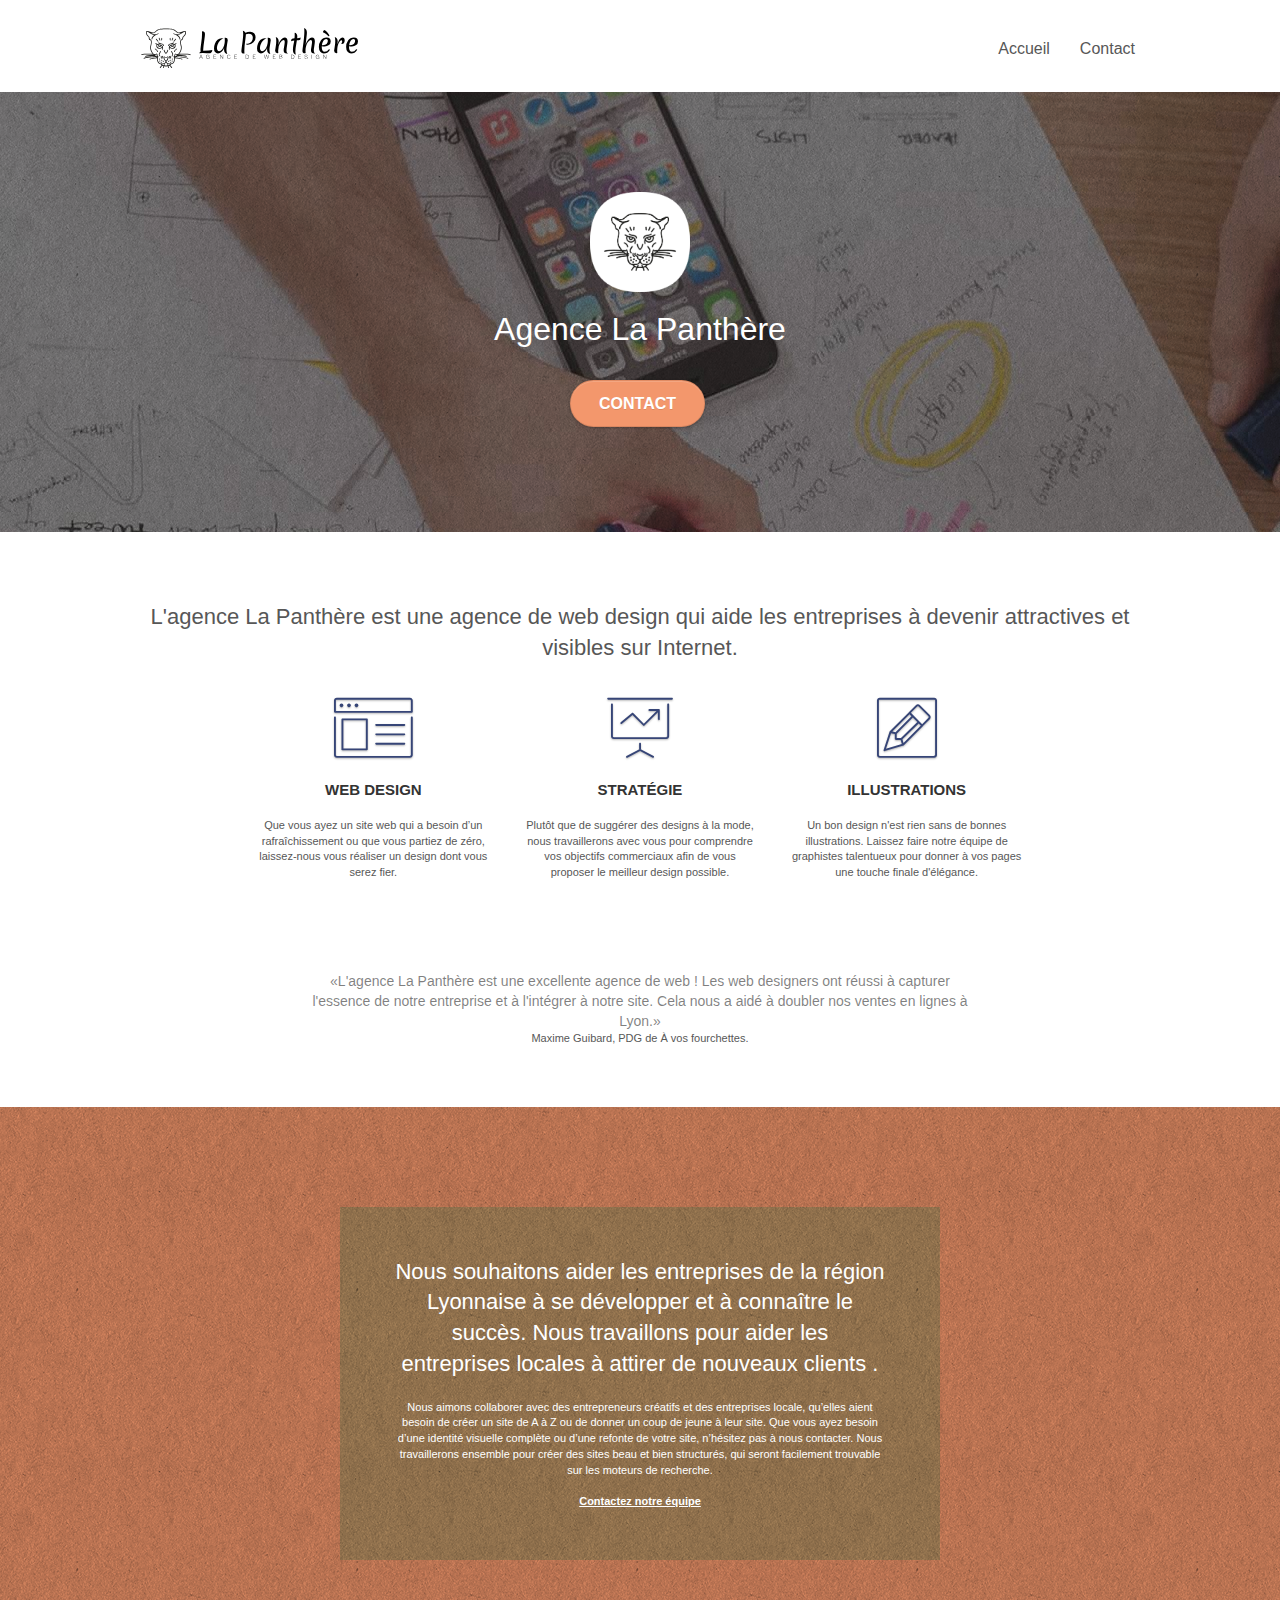
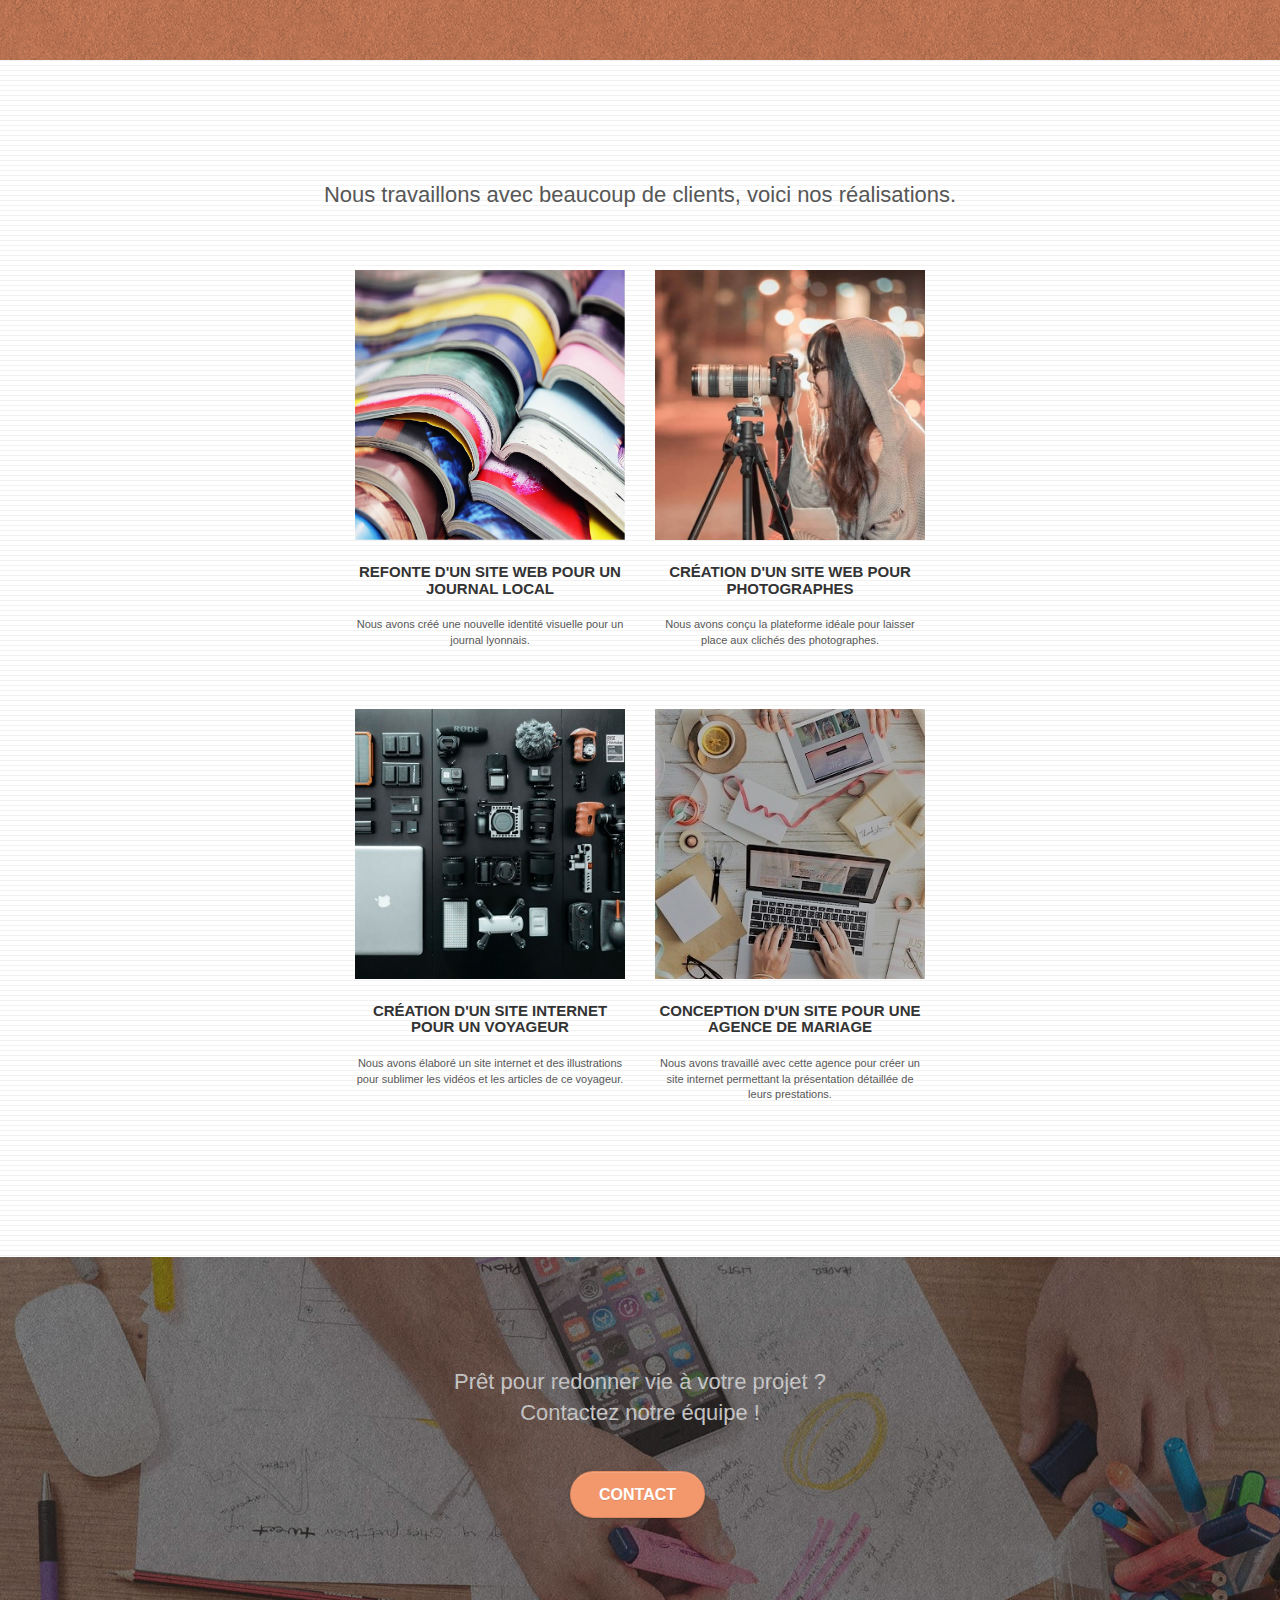
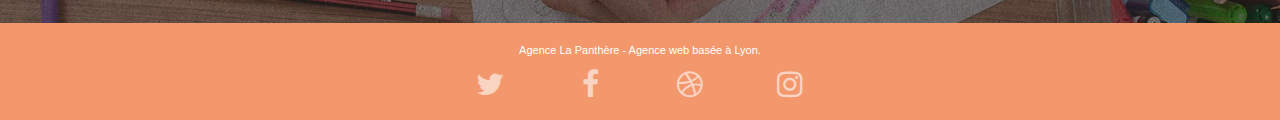
<file: index.html>
<!doctype html>
<html lang="fr">
<head>
    <meta charset="utf-8">
    <meta name="description" content="L'agence La Panthère est une grande entreprise dans le web design, qui aide les entreprises à devenir attractives et visibles sur Internet. En les accompagnants dans le design de leur site, la stratégie a élaboré...">
    <meta name="viewport" content="width=device-width, initial-scale=1.0, viewport-fit=cover">
	<meta name="robots" content="index, follow">
    <link rel="shortcut icon" type="image/jpeg" href="img/favicon.jpg">
    
	<link rel="stylesheet" type="text/css" href="./css/bootstrap.css">
	<link rel="stylesheet" type="text/css" href="./css/style.css">
	<link rel="stylesheet" type="text/css" href="./css/font-awesome.css">
	<link rel="stylesheet" type="text/css" href="./css/et-line.css">
	
    
	<script src="./js/jquery-2.1.0.js" defer></script>
	<script src="./js/bootstrap.js" defer></script>
	<script src="./js/blocs.js" defer></script>
	<script src="./js/jquery.touchSwipe.js" defer></script>
	<script src="./js/gmaps.js" defer></script>

    <title>Agence La Panthère</title>
</head>
<body>
<!-- Principal conteneur -->
<div class="page-container">
    
<!-- bloc-0 -->
<header class="bloc bgc-white l-bloc " id="bloc-0">
	<div class="container bloc-sm">
		<nav class="navbar row">
			<div class="navbar-header">
				<a class="navbar-brand" href="index.html"><img src="img/agence-la-panthere-monochrome.svg" alt="Logo agence la panthère"/></a>
				<button id="nav-toggle" type="button" class="ui-navbar-toggle navbar-toggle" data-toggle="collapse" data-target=".navbar-1">
					<span class="sr-only">Toggle navigation</span><span class="icon-bar"></span><span class="icon-bar"></span><span class="icon-bar"></span>
				</button>
			</div>
			<div class="collapse navbar-collapse navbar-1 special-dropdown-nav">
				<ul class="site-navigation nav navbar-nav">
					<li>
						<a href="index.html">Accueil</a>
					</li>
					<li>
						<a href="page2.html">Contact</a>
					</li>
				</ul>
			</div>
		</nav>
	</div>
</header>
<!-- bloc-0 END -->

<!-- bloc-1-presentation -->
<nav class="bloc bgc-dark-slate-blue bg-banniere d-bloc bg-t-edge bloc-bg-texture texture-paper b-parallax" id="bloc-1-hero">
	<div class="container bloc-lg">
		<div class="row tight-width-whitespace">
			<div class="col-sm-12">
				<img src="img/logo².png" class="center-block image-resize-mode" alt="logo" />
				<h1 class="text-center hero-bloc-text tc-white ">
					Agence La Panthère
				</h1>
				<div class="text-center">
					<a href="page2.html" class="btn btn-lg btn-clean btn-rd cta-hero btn-atomic-tangerine" id="cta-hero">Contact</a>
				</div>
			</div>
		</div>
	</div>
</nav>
<!-- bloc-1-presentation END -->

<main>
<!-- bloc-2-services -->
<section class="bloc bgc-white l-bloc" id="bloc-2-services">
	<div class="container bloc-md">
		<div class="row">
			<div class="col-sm-12 text-center">
			<h2>L'agence La Panthère est une agence de web design qui aide les entreprises à devenir attractives et visibles sur Internet.</h2>
			</div>
		</div>
		<div class="row voffset-lg med-width-whitespace">
			<div class="col-sm-4">
				<div class="text-center">
					<span class="et-icon-browser sm-shadow icon-dark-slate-blue icons icon-lg"></span>
				</div>
				<h3 class="mg-md text-center">
					Web design
				</h3>
				<p class="text-center ">
					Que vous ayez un site web qui a besoin d&rsquo;un rafraîchissement ou que vous partiez de zéro, laissez-nous vous réaliser un design dont vous serez fier.
				</p>
			</div>
			<div class="col-sm-4">
				<div class="text-center">
					<span class="et-icon-presentation sm-shadow icon-dark-slate-blue icons icon-lg"></span>
				</div>
				<h3 class="mg-md text-center">
					Stratégie
				</h3>
				<p class="text-center ">
					Plutôt que de suggérer des designs à la mode, nous travaillerons avec vous pour comprendre vos objectifs commerciaux afin de vous proposer le meilleur design possible.<br>
				</p>
			</div>
			<div class="col-sm-4">
				<div class="text-center">
					<span class="et-icon-edit sm-shadow icon-dark-slate-blue icons icon-lg"></span>
				</div>
				<h3 class="mg-md text-center">
					Illustrations
				</h3>
				<p class="text-center">
					Un bon design n'est rien sans de bonnes illustrations. Laissez faire notre équipe de graphistes talentueux pour donner à vos pages une touche finale d'élégance.
				</p>
			</div>
		</div>
		<div class="row voffset-lg voffset">
			<div class="col-xs-12 col-md-8 col-md-offset-2 text-center">
				<q>L'agence La Panthère est une excellente agence de web ! Les web designers ont réussi à capturer l'essence de notre entreprise et à l'intégrer à notre site. Cela nous a aidé à doubler nos ventes en lignes à Lyon.</q><p id="com-Maxime">Maxime Guibard, PDG de À vos fourchettes.<p>
			</div>
		</div>
	</div>
</section>
<!-- bloc-2-services END -->

<!-- bloc-3-what-i-do -->
<section class="bloc tc-white bgc-atomic-tangerine bg-presentation d-bloc bloc-bg-texture texture-paper b-parallax" id="bloc-3-what-i-do">
	<div class="container bloc-lg">
		<div class="row tight-width-whitespace black-background">
			<div class="col-sm-12">
				<h2 class="mg-md text-center tc-white">
					Nous souhaitons aider les entreprises de la région Lyonnaise à se développer et à connaître le succès. Nous travaillons pour aider les entreprises locales à attirer de nouveaux clients .<br>
				</h2>
				<p class="text-center white">
					Nous aimons collaborer avec des entrepreneurs créatifs et des entreprises locale, qu’elles aient besoin de créer un site de A à Z ou de donner un coup de jeune à leur site. Que vous ayez besoin d’une identité visuelle complète ou d’une refonte de votre site, n’hésitez pas à nous contacter. Nous travaillerons ensemble pour créer des sites beau et bien structurés, qui seront facilement trouvable sur les moteurs de recherche. <br><br><a class="ltc-white bold-link" href="page2.html">Contactez notre équipe</a><br>
				</p>
			</div>
		</div>
	</div>
</section>
<!-- bloc-3-what-i-do END -->

<!-- bloc-4-portfolio -->
<section class="bloc bgc-white bg-lines-h2-bg bg-repeat l-bloc" id="bloc-4-portfolio">
	<div class="container bloc-lg">
		<div class="row">
			<div class="col-sm-12 text-center">
				<h2>Nous travaillons avec beaucoup de clients, voici nos réalisations.</h2>
			</div>
		</div>
		<div class="row tight-width-whitespace portfolio-row">
			<div class="col-sm-6">
				<a href="#" data-lightbox="img/1².jpg" data-gallery-id="gallery-1" data-caption="Refonte d'un site web pour un journal local" data-frame="snapshot-lb" aria-label="Agrandir image"><img src="img/1².jpg" alt="Des livres ouverts colorés" class="img-responsive portfolio-thumb"/></a>
				<h3 class="mg-md text-center">
					Refonte d'un site web pour un journal local
				</h3>
				<p class="text-center">
					Nous avons créé une nouvelle identité visuelle pour un journal lyonnais.
				</p>
			</div>
			<div class="col-sm-6">
				<a href="#" data-lightbox="img/2².jpg" data-gallery-id="gallery-1" data-caption="Création d'un site web pour photographes" data-frame="snapshot-lb" aria-label="Agrandir image"><img src="img/2².jpg" class="img-responsive portfolio-thumb" alt="Une femme prend une photo"/></a>
				<h3 class="mg-md text-center">
					Création d'un site web pour photographes
				</h3>
				<p class="text-center">
					Nous avons conçu la plateforme idéale pour laisser place aux clichés des photographes.
				</p>
			</div>
		</div>
		<div class="row tight-width-whitespace portfolio-row">
			<div class="col-sm-6">
				<a href="#" data-lightbox="img/3.svg" data-gallery-id="gallery-1" data-caption="Création d'un site internet pour un voyageur" data-frame="snapshot-lb" aria-label="Agrandir image"><img src="img/3.svg" class="img-responsive portfolio-thumb" alt="Pièces détachées d'un appareil photo et un Pc portable"/></a>
				<h3 class="mg-md text-center">
					Création d'un site internet pour un voyageur
				</h3>
				<p class="text-center">
					Nous avons élaboré un site internet et des illustrations pour sublimer les vidéos et les articles de ce voyageur.
				</p>
			</div>
			<div class="col-sm-6">
				<a href="#" data-lightbox="img/4.svg" data-gallery-id="gallery-1" data-caption="Conception d'un site pour une agence de mariage" data-frame="snapshot-lb" aria-label="Agrandir image"><img src="img/4.svg" class="img-responsive portfolio-thumb" alt="2 personnes qui travaille sur un bureau"/></a>
				<h3 class="mg-md text-center">
					Conception d'un site pour une agence de mariage
				</h3>
				<p class="text-center">
					Nous avons travaillé avec cette agence pour créer un site internet permettant la présentation détaillée de leurs prestations.
				</p>
			</div>
		</div>
	</div>
</section>
<!-- bloc-4-portfolio -->

<!-- bloc-5-cta -->
<section class="bloc bgc-dark-slate-blue bg-banniere d-bloc bloc-bg-texture texture-paper" id="bloc-5-cta">
	<div class="container bloc-lg">
		<div class="row">
			<h2 class="mg-md text-center tc-white">
				Prêt pour redonner vie à votre projet ?<br>Contactez notre équipe !
			</h2>
			<div class="col-sm-12 text-center">
				<a href="page2.html" class="btn btn-atomic-tangerine btn-clean btn-rd btn-lg cta-hero">Contact</a>
			</div>
		</div>
	</div>
</section>
<!-- bloc-5-cta END -->
</main>

<!-- ScrollToTop Button -->
<a class="bloc-button btn btn-d scrollToTop" onclick="scrollToTarget('1')"><span class="fa fa-chevron-up"></span></a>
<!-- ScrollToTop Button END-->

<!-- Footer - bloc-8 -->
<footer class="bloc bgc-atomic-tangerine d-bloc" id="bloc-8">
	<div class="container bloc-sm">
		<div class="row">
			<div class="col-sm-12">
				<p class="text-center white">
					Agence La Panthère - Agence web basée à Lyon.<br>
				</p>
				<div class="row row-no-gutters social">
					<div class="col-sm-3">
						<div class="text-center">
							<a class="social" href="#"><span class="fa fa-twitter icon-md"></span></a>
						</div>
					</div>
					<div class="col-sm-3">
						<div class="text-center">
							<a class="social" href="#"><span class="fa fa-facebook icon-md"></span></a>
						</div>
					</div>
					<div class="col-sm-3">
						<div class="text-center">
							<a class="social" href="#"><span class="fa fa-dribbble icon-md"></span></a>
						</div>
					</div>
					<div class="col-sm-3">
						<div class="text-center">
							<a class="social" href="#"><span class="fa fa-instagram icon-md"></span></a>
						</div>
					</div>
				</div>
			</div>
		</div>
	</div>
</footer>
<!-- Footer - bloc-8 E/footer -->

</div>
<!-- Principal conteneur END -->
    

</body>
</html>
</file>
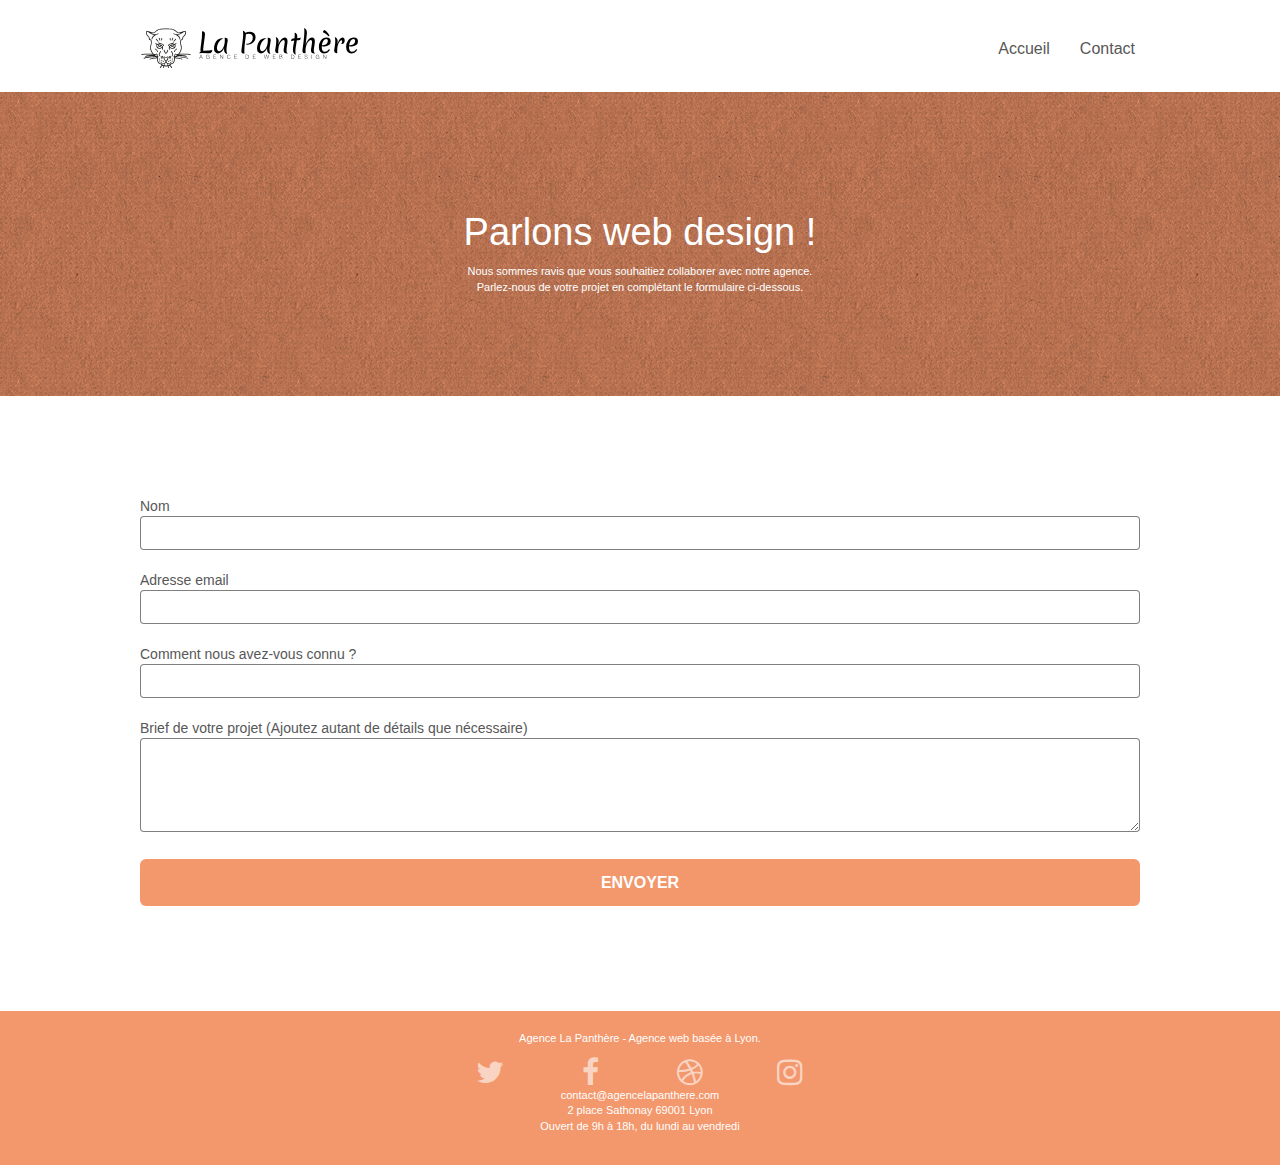
<file: page2.html>
<!doctype html>
<html lang="fr">
<head>
    <meta charset="utf-8">
    <meta name="description" content="Contact le service client d'Agence Panthère, on est joignable par mail. Vous pouvez venir nous rencontrer au 2 place Sathonay 69001 LYON, nous sommes ouvert de 9h à 18h, du lundi au vendredi. N'hésitez pas à nous contacter vous serez pas déçu.">
    <meta name="viewport" content="width=device-width, initial-scale=1.0, viewport-fit=cover">
	<meta name="robots" content="index, follow">
    <link rel="shortcut icon" type="image/jpeg" href="img/favicon.jpg">
    
	<link rel="stylesheet" type="text/css" href="./css/bootstrap.css">
	<link rel="stylesheet" type="text/css" href="./css/style.css">
	<link rel="stylesheet" type="text/css" href="./css/font-awesome.css">
	<link rel="stylesheet" type="text/css" href="./css/et-line.css">
	
    
	<script src="./js/jquery-2.1.0.js" defer></script>
	<script src="./js/bootstrap.js" defer></script>
	<script src="./js/blocs.js" defer></script>
	<script src="./js/jqBootstrapValidation.js" defer></script>
	<script src="./js/formHandler.js" defer></script>
    <title>Parlons web design !</title>
</head>
<body>
<!-- Principal conteneur -->
<div class="page-container">
    
<!-- bloc-0 -->
<header class="bloc bgc-white l-bloc " id="bloc-0">
	<div class="container bloc-sm">
		<nav class="navbar row">
			<div class="navbar-header">
				<a class="navbar-brand" href="index.html"><img src="img/agence-la-panthere-monochrome.svg" alt="Logo agence la panthère"/></a>
				<button id="nav-toggle" type="button" class="ui-navbar-toggle navbar-toggle" data-toggle="collapse" data-target=".navbar-1">
					<span class="sr-only">Toggle navigation</span><span class="icon-bar"></span><span class="icon-bar"></span><span class="icon-bar"></span>
				</button>
			</div>
			<div class="collapse navbar-collapse navbar-1 special-dropdown-nav">
				<ul class="site-navigation nav navbar-nav">
					<li>
						<a href="index.html">Accueil</a>
					</li>
					<li>
						<a href="page2.html">Contact</a>
					</li>
				</ul>
			</div>
		</nav>
	</div>
</header>
<!-- bloc-0 END -->

<!-- bloc-6 -->
<div class="bloc bg-dots-bg bg-repeat bgc-atomic-tangerine d-bloc bloc-bg-texture texture-paper" id="bloc-6">
	<div class="container bloc-lg">
		<div class="row">
			<div class="col-sm-12">
				<h1 class="text-center hero-bloc-text tc-white">
					Parlons web design !
				</h1>
				<p class="text-center mg-lg tc-white tight-width-whitespace">
					Nous sommes ravis que vous souhaitiez collaborer avec notre agence.<br>
					Parlez-nous de votre projet en complétant le formulaire ci-dessous.
				</p>
			</div>
		</div>
	</div>
</div>
<!-- bloc-6 END -->

<!-- bloc-7 -->
<div class="bloc bgc-white l-bloc" id="bloc-7">
	<div class="container bloc-lg">
		<div class="row">
			<div class="col-sm-6 bloc-form">
				<form id="form_1" novalidate success-msg="Votre message a été envoyé." fail-msg="Désolé, il semble que notre serveur de messagerie ne réponde pas, Désolé pour le dérangement !">
					<div class="form-group">
						<label>
							Nom
							<input id="name" type="text" class="form-control" required />
						</label>
					</div>
					<div class="form-group">
						<label>
							Adresse email
							<input id="email" class="form-control" type="email" required />
						</label>			
					</div>
					<div class="form-group">
						<label>
							Comment nous avez-vous connu ?
							<input class="form-control" required id="input_504" />
						</label>
					</div>
					<div class="form-group">
						<label>
							Brief de votre projet (Ajoutez autant de détails que nécessaire)<br>
							<textarea id="message" class="form-control" rows="4" cols="50" required></textarea>
						</label>
					</div> 
					<button class="bloc-button btn btn-lg btn-block cta-hero btn-atomic-tangerine" type="submit">
						Envoyer
					</button>
				</form>
			</div>
		</div>
	</div>
</div>
<!-- bloc-7 END -->

<!-- ScrollToTop Button -->
<a class="bloc-button btn btn-d scrollToTop" onclick="scrollToTarget('1')"><span class="fa fa-chevron-up"></span></a>
<!-- ScrollToTop Button END-->


<!-- Footer - bloc-8 -->
<footer class="bloc bgc-atomic-tangerine d-bloc" id="bloc-8">
	<div class="container bloc-sm">
		<div class="row">
			<div class="col-sm-12">
				<p class="text-center white">
					Agence La Panthère - Agence web basée à Lyon.<br>
				</p>
				<div class="row row-no-gutters social">
					<div class="col-sm-3">
						<div class="text-center">
							<a class="social" href="#"><span class="fa fa-twitter icon-md"></span></a>
						</div>
					</div>
					<div class="col-sm-3">
						<div class="text-center">
							<a class="social" href="#"><span class="fa fa-facebook icon-md"></span></a>
						</div>
					</div>
					<div class="col-sm-3">
						<div class="text-center">
							<a class="social" href="#"><span class="fa fa-dribbble icon-md"></span></a>
						</div>
					</div>
					<div class="col-sm-3">
						<div class="text-center">
							<a class="social" href="#"><span class="fa fa-instagram icon-md"></span></a>
						</div>
					</div>
				</div>
				<p class="text-center white">
					contact@agencelapanthere.com<br>2 place Sathonay 69001 Lyon<br>Ouvert de 9h à 18h, du lundi au vendredi<br>
				</p>
			</div>
		</div>
	</div>
</footer>
<!-- Footer - bloc-8 END -->

</div>
<!-- Principal conteneur END -->
    

</body>
</html>
</file>
<file: css/style.css>
body {
    margin: 0;
    padding: 0;
    background: #FFF;
    overflow-x: hidden;
    -webkit-font-smoothing: antialiased;
    -moz-osx-font-smoothing: grayscale;
}

a,
button {
    transition: all .3s ease-in-out;
    outline: none!important;
}

a:hover {
    text-decoration: none;
    cursor: pointer;
}

#page-loading-blocs-notifaction {
    position: fixed;
    top: 0;
    bottom: 0;
    width: 100%;
    z-index: 100000;
    background: #FFFFFF url("../img/pageload-spinner.gif") no-repeat center center;
}

.bloc {
    width: 100%;
    clear: both;
    background: 50% 50% no-repeat;
    padding: 0 50px;
    -webkit-background-size: cover;
    -moz-background-size: cover;
    -o-background-size: cover;
    background-size: cover;
    position: relative;
}

.bloc .container {
    padding-left: 0;
    padding-right: 0;
}

.bloc-lg {
    padding: 100px 50px;
}

.bloc-md {
    padding: 50px;
}

.bloc-sm {
    padding: 20px 50px;
}

.bg-center,
.bg-l-edge,
.bg-r-edge,
.bg-t-edge,
.bg-b-edge,
.bg-tl-edge,
.bg-bl-edge,
.bg-tr-edge,
.bg-br-edge,
.bg-repeat {
    -webkit-background-size: auto!important;
    -moz-background-size: auto!important;
    -o-background-size: auto!important;
    background-size: auto!important;
}

.bg-repeat {
    background: repeat;
}

.bg-t-edge {
    background: top no-repeat;
}

.bloc-bg-texture::before {
    content: "";
    background-size: 2px 2px;
    position: absolute;
    top: 0;
    bottom: 0;
    left: 0;
    right: 0;
}

.texture-paper::before {
    background: url("../img/texture-paper.png");
    background-size: 280px 280px;
}

.b-parallax {
    background-attachment: fixed;
}

.d-bloc {
    color: rgba(255, 255, 255, .7);
}

.d-bloc button:hover {
    color: rgba(255, 255, 255, .9);
}

.d-bloc .icon-round,
.d-bloc .icon-square,
.d-bloc .icon-rounded,
.d-bloc .icon-semi-rounded-a,
.d-bloc .icon-semi-rounded-b {
    border-color: rgba(255, 255, 255, .9);
}

.d-bloc .divider-h span {
    border-color: rgba(255, 255, 255, .2);
}

.d-bloc .a-btn,
.d-bloc .navbar a,
.d-bloc .navbar-brand,
.d-bloc a .icon-sm,
.d-bloc a .icon-md,
.d-bloc a .icon-lg,
.d-bloc a .icon-xl,
.d-bloc h1 a,
.d-bloc h2 a,
.d-bloc h3 a,
.d-bloc h4 a,
.d-bloc h5 a,
.d-bloc h6 a,
.d-bloc p a {
    color: rgba(255, 255, 255, .6);
}

.d-bloc .a-btn:hover,
.d-bloc .navbar a:hover,
.d-bloc .navbar-brand:hover,
.d-bloc a:hover .icon-sm,
.d-bloc a:hover .icon-md,
.d-bloc a:hover .icon-lg,
.d-bloc a:hover .icon-xl,
.d-bloc h1 a:hover,
.d-bloc h2 a:hover,
.d-bloc h3 a:hover,
.d-bloc h4 a:hover,
.d-bloc h5 a:hover,
.d-bloc h6 a:hover,
.d-bloc p a:hover {
    color: rgba(255, 255, 255, 1);
}

.d-bloc .navbar-toggle .icon-bar {
    background: rgba(255, 255, 255, 1);
}

.d-bloc .btn-wire,
.d-bloc .btn-wire:hover {
    color: rgba(255, 255, 255, 1);
    border-color: rgba(255, 255, 255, 1);
}

.d-bloc .panel {
    color: rgba(0, 0, 0, .5);
}

.d-bloc .panel button:hover {
    color: rgba(0, 0, 0, .7);
}

.d-bloc .panel icon {
    border-color: rgba(0, 0, 0, .7);
}

.d-bloc .panel .divider-h span {
    border-color: rgba(0, 0, 0, .1);
}

.d-bloc .panel .a-btn {
    color: rgba(0, 0, 0, .6);
}

.d-bloc .panel .a-btn:hover {
    color: rgba(0, 0, 0, 1);
}

.d-bloc .panel .btn-wire,
.d-bloc .panel .btn-wire:hover {
    color: rgba(0, 0, 0, .7);
    border-color: rgba(0, 0, 0, .3);
}

.d-bloc .panel,
.l-bloc {
    color: rgba(0, 0, 0, .5);
}

.d-bloc .panel button:hover,
.l-bloc button:hover {
    color: rgba(0, 0, 0, .7);
}

.l-bloc .icon-round,
.l-bloc .icon-square,
.l-bloc .icon-rounded,
.l-bloc .icon-semi-rounded-a,
.l-bloc .icon-semi-rounded-b {
    border-color: rgba(0, 0, 0, .7);
}

.d-bloc .panel .divider-h span,
.l-bloc .divider-h span {
    border-color: rgba(0, 0, 0, .1);
}

.d-bloc .panel .a-btn,
.l-bloc .a-btn,
.l-bloc .navbar a,
.l-bloc .navbar-brand,
.l-bloc a .icon-sm,
.l-bloc a .icon-md,
.l-bloc a .icon-lg,
.l-bloc a .icon-xl,
.l-bloc h1 a,
.l-bloc h2 a,
.l-bloc h3 a,
.l-bloc h4 a,
.l-bloc h5 a,
.l-bloc h6 a,
.l-bloc p a {
    color: rgba(0, 0, 0, .6);
}

.d-bloc .panel .a-btn:hover,
.l-bloc .a-btn:hover,
.l-bloc .navbar a:hover,
.l-bloc .navbar-brand:hover,
.l-bloc a:hover .icon-sm,
.l-bloc a:hover .icon-md,
.l-bloc a:hover .icon-lg,
.l-bloc a:hover .icon-xl,
.l-bloc h1 a:hover,
.l-bloc h2 a:hover,
.l-bloc h3 a:hover,
.l-bloc h4 a:hover,
.l-bloc h5 a:hover,
.l-bloc h6 a:hover,
.l-bloc p a:hover {
    color: rgba(0, 0, 0, 1);
}

.l-bloc .navbar-toggle .icon-bar {
    color: rgba(0, 0, 0, .6);
}

.d-bloc .panel .btn-wire,
.d-bloc .panel .btn-wire:hover,
.l-bloc .btn-wire,
.l-bloc .btn-wire:hover {
    color: rgba(0, 0, 0, .7);
    border-color: rgba(0, 0, 0, .3);
}

.voffset {
    margin-top: 30px;
}

.voffset-lg {
    margin-top: 80px;
}

.row-no-gutters {
    margin-right: 0;
    margin-left: 0;
}

.row.row-no-gutters > [class^="col-"],
.row.row-no-gutters > [class*=" col-"] {
    padding-right: 0;
    padding-left: 0;
}

#bloc-1-hero h1 {
    font-size: 32px;
}

.navbar {
    margin-bottom: 0;
    z-index: 1;
}

.navbar-brand {
    height: auto;
    padding: 3px 15px;
    font-size: 25px;
    font-weight: normal;
    font-weight: 600;
    line-height: 44px;
}

.navbar-brand img {
    max-height: 200px;
    margin: 0 5px 0 0;
    display: inline;
    height: 40px;
}

.navbar-brand img[src$=svg] {
    min-width: 100px;
}

.nav-center .navbar-brand img {
    margin: 0;
}

.navbar .nav {
    padding-top: 2px;
    margin-right: -16px;
    float: right;
    z-index: 1;
}

.nav > li {
    float: left;
    margin-top: 4px;
    font-size: 16px;
}

.navbar-nav .open .dropdown-menu > li > a {
    text-align: inherit;
}

.nav > li a:hover,
.nav > li a:focus {
    background: transparent;
}

.navbar-toggle {
    margin: 10px 10px 0 0;
    border: 0px;
}

.navbar-toggle:hover {
    background: transparent!important;
}

.navbar-toggle .icon-bar {
    background-color: rgba(0, 0, 0, .5);
    width: 26px;
}

.nav-invert .navbar .nav {
    float: left;
}

.nav-invert .navbar-header,
.nav-invert .navbar-brand {
    float: right;
    position: relative;
    z-index: 2;
}

@media (min-width: 768px) {
    .site-navigation {
        position: absolute;
        top: 50%;
        right: 20px;
        transform: translate(0, -50%);
        -webkit-transform: translateY(-50%);
    }
    .nav > li .dropdown-menu a,
    .nav > li .dropdown-menu a:hover {
        color: #484848;
    }
    .nav-invert .site-navigation {
        left: 0;
        right: 0;
    }
    .nav-center {
        text-align: center;
    }
    .nav-center .navbar-header {
        width: 100%;
    }
    .nav-center .navbar-header,
    .nav-center .navbar-brand,
    .nav-center .nav > li {
        float: none;
        display: inline-block;
    }
    .nav-center .site-navigation {
        position: relative;
        width: 100%;
        right: 0;
        margin-right: 0px;
        margin-top: 20px;
    }
    .nav-center.mini-nav .navbar-toggle {
        float: none;
        margin: 10px auto 0;
    }
}

.nav > li > .dropdown a {
    background: none!important;
    display: block;
    padding: 14px 15px;
}

nav .caret {
    margin: 0 5px;
}

.dropdown-menu .dropdown-menu {
    top: -8px;
    left: 100%;
}

.dropdown-menu .dropmenu-flow-right {
    top: 100%;
    left: 0;
    margin-left: -1px;
    border-top-left-radius: 0;
    border-top-right-radius: 0;
}

.dropdown-menu .dropdown span {
    border: 4px solid black;
    border-top-color: transparent;
    border-right-color: transparent;
    border-bottom-color: transparent;
    margin: 6px -5px 0 0!important;
    float: right;
}

.mg-md {
    margin-top: 10px;
    margin-bottom: 20px;
}

.mg-lg {
    margin-top: 10px;
    margin-bottom: 40px;
}

.btn {
    margin: 0 5px 5px 0;
}

.btn.pull-right {
    margin: 0 0 5px 5px;
}

.btn-d,
.btn-d:hover,
.btn-d:focus {
    color: #FFF;
    background: rgba(0, 0, 0, .3);
}

button {
    outline: none!important;
}

.btn-rd {
    border-radius: 40px;
}

.btn-clean {
    border: 1px solid rgba(0, 0, 0, .08);
    border-bottom-color: rgba(0, 0, 0, .1);
    text-shadow: 0 1px 0 rgba(0, 0, 1, .1);
    box-shadow: 0 1px 3px rgba(0, 0, 1, .25), inset 0 1px 0 0 rgba(255, 255, 255, .15);
}

.icon-md {
    font-size: 30px!important;
}

.icon-lg {
    font-size: 60px!important;
}

.sm-shadow {
    text-shadow: 0 1px 2px rgba(0, 0, 0, .3);
}

.panel-sq,
.panel-sq .panel-heading,
.panel-sq .panel-footer {
    border-radius: 0;
}

.panel-rd {
    border-radius: 30px;
}

.panel-rd .panel-heading {
    border-radius: 29px 29px 0 0;
}

.panel-rd .panel-footer {
    border-radius: 0 0 29px 29px;
}

.form-control {
    border-color: rgba(0, 0, 0, .5);
    box-shadow: none;
}

.scrollToTop {
    width: 40px;
    height: 40px;
    position: fixed;
    bottom: 20px;
    right: 20px;
    opacity: 0;
    z-index: 500;
    transition: all .3s ease-in-out;
}

.scrollToTop span {
    margin-top: 6px;
}

.showScrollTop {
    font-size: 14px;
    opacity: 1;
}

a[data-lightbox] {
    position: relative;
    display: block;
    text-align: center;
}

a[data-lightbox]:hover::before {
    content: "+";
    font-family: "HelveticaNeue-Light", "Helvetica Neue Light", "Helvetica Neue", Helvetica, Arial;
    font-size: 32px;
    width: 50px;
    height: 50px;
    margin-left: -25px;
    border-radius: 50%;
    background: rgba(0, 0, 0, .6);
    color: #FFF;
    font-weight: 100;
    z-index: 1;
    position: absolute;
    top: 50%;
    transform: translateY(-50%);
    -webkit-transform: translateY(-50%);
}

a[data-lightbox]:hover img {
    opacity: 0.6;
    -webkit-animation-fill-mode: none;
    animation-fill-mode: none;
}

#lightbox-modal {
    display: flex;
    align-items: center;
}

#lightbox-modal .modal-dialog {
    width: 90%;
    max-width: 900px;
    margin: 0 auto 0;
}

#lightbox-modal .modal-dialog img {
    max-height: 90vh;
    margin: 0 auto;
}

.lightbox-caption {
    padding: 20px;
    color: #FFF;
    background: rgba(0, 0, 0, .5);
    position: absolute;
    left: 15px;
    right: 15px;
    bottom: 5px;
}

.close-lightbox {
    color: #FFF;
    font-size: 30px;
    position: absolute;
    top: 20px;
    right: 20px;
    z-index: 20;
    background: rgba(0, 0, 0, .5);
    border: none;
    line-height: 30px;
    padding: 0 9px 5px;
    opacity: 0.3;
}

.close-lightbox:hover,
.next-lightbox:hover,
.prev-lightbox:hover {
    opacity: 1.0;
    color: #FFF;
}

.next-lightbox,
.prev-lightbox {
    font-size: 20px;
    color: rgba(255, 255, 255, .9);
    background: rgba(0, 0, 0, .5);
    transition: all .2s ease-in-out;
    position: absolute;
    top: 45%;
    z-index: 1;
    opacity: 0.4;
}

.next-lightbox {
    padding: 6px 8px 1px 13px;
    right: 25px;
}

.prev-lightbox {
    padding: 6px 13px 1px 10px;
    left: 25px;
}

.snapshot-lb .modal-body {
    padding-bottom: 45px;
}

.snapshot-lb .lightbox-caption {
    padding: 0;
    color: rgba(0, 0, 0, .5);
    background: none;
}

h1,
h2,
h3,
h4,
h5,
h6,
p,
label,
.btn,
a {
    font-family: "helvetica";
    font-weight: 400;
    color: #575757!important;
}

.container {
    max-width: 1000px;
}

.hero-bloc-text {
    font-size: 38px;
}

.hero-bloc-text-sub {
    font-size: 36px;
}

.statement-bloc-text {
    line-height: 26px;
    font-style: italic;
    font-size: 20px;
    text-align: center;
    font-weight: lighter;
    max-width: 520px;
    margin: auto auto auto auto;
}

p {
    font-size: 11px;
}

.tight-width-whitespace {
    max-width: 600px;
    margin: auto auto auto auto;
}

.h1 {
    font-size: 20px;
    font-family: "Open Sans";
}

.cta-hero {
    margin-top: 22px;
    color: #FFFFFF!important;
    text-transform: uppercase;
    padding: 12px 28px 12px 28px;
    font-size: 16px;
    font-weight: 700;
}

.social {
    max-width: 400px;
    margin: auto auto auto auto;
}

h2 {
    font-size: 22px;
    line-height: 1.4em;
}

h3 {
    font-size: 15px;
    text-transform: uppercase;
    font-weight: 700;
    color: #333333!important;
}

.med-width-whitespace {
    max-width: 800px;
    margin: auto auto auto auto;
    box-shadow: 0px 0px 0px #000000;
}

h1 {
    color: #333333!important;
}

h4 {
    color: #333333!important;
}

.icons {
    margin-bottom: 14px;
    margin-top: 24px;
}

.white {
    color: #FFFFFF!important;
}

.portfolio-thumb {
    margin-bottom: 24px;
}

.portfolio-row {
    margin-bottom: 44px;
    margin-top: 50px;
}

.avatar {
    box-shadow: 0px 4px 9px rgba(0, 0, 0, 0.3);
}

.black-background {
    background-color: rgba(165, 147, 99, 0.7);
    padding: 40px 40px 40px 40px;
}

.bold-link {
    font-weight: 900;
    text-decoration: underline!important;
}

.bgc-white {
    background-color: #FFFFFF;
}

.bgc-dark-slate-blue {
    background-color: #364577;
}

.bgc-atomic-tangerine {
    background-color: #F3976C;
}

.tc-white {
    color: #FFFFFF!important;
}

.btn-atomic-tangerine {
    background: #F3976C;
    color: #FFFFFF!important;
}

.btn-atomic-tangerine:hover {
    background: #c27956!important;
    color: #FFFFFF!important;
}

.ltc-white {
    color: #FFFFFF!important;
}

.ltc-white:hover {
    color: #cccccc!important;
}

.ltc-atomic-tangerine {
    color: #F3976C!important;
}

.ltc-atomic-tangerine:hover {
    color: #c27956!important;
}

.icon-dark-slate-blue {
    color: #364577!important;
    border-color: #364577!important;
}

.bg-dots-bg {
    background-image: url("../img/dots-bg.png");
}

.bg-lines-h2-bg {
    background-image: url("../img/lines-h2-bg.png");
}

.bg-banniere {
    background-image: url("../img/agence-la-panthere².jpg");
}

.bg-presentation {
    background-image: url("../img/image-de-presentation.svg");
}

@media (max-width: 1024px) {
    .bloc {
        padding-left: 20px;
        padding-right: 20px;
    }
    .bloc.full-width-bloc,
    .bloc-tile-2.full-width-bloc .container,
    .bloc-tile-3.full-width-bloc .container,
    .bloc-tile-4.full-width-bloc .container {
        padding-left: 0;
        padding-right: 0;
    }
}

@media (max-width: 992px) and (min-width: 768px) {
    .navbar .nav {
        max-width: 80%
    }
    .nav-center.navbar .nav {
        max-width: 100%
    }
}

@media only screen and (min-device-width: 768px) and (max-device-width: 1024px) and (orientation: landscape) {
    .b-parallax {
        background-attachment: scroll;
    }
}

@media only screen and (min-device-width: 1024px) and (max-device-width: 1366px) and (-webkit-min-device-pixel-ratio: 1.5) {
    .b-parallax {
        background-attachment: scroll;
    }
}

@media (max-width: 991px) {
    .container {
        width: 100%;
    }
    .b-parallax {
        background-attachment: scroll;
    }
    .page-container,
    #hero-bloc {
        overflow-x: hidden;
        position: relative;
    }
    .bloc {
        padding-left: constant(safe-area-inset-left);
        padding-right: constant(safe-area-inset-right);
    }
    .bloc-group,
    .bloc-group .bloc {
        display: block;
        width: 100%;
    }
    .bloc-fill-screen .fill-bloc-top-edge,
    .bloc-fill-screen .fill-bloc-bottom-edge {
        padding: 0 20px;
        padding-left: constant(safe-area-inset-left);
        padding-right: constant(safe-area-inset-right);
    }
}

@media (max-width: 767px) {
    .page-container {
        overflow-x: hidden;
        position: relative;
    }
    h1,
    h2,
    h3,
    h4,
    h5,
    h6,
    p,
    #disqus_thread {
        padding-left: 10px!important;
        padding-right: 10px!important;
    }
    .b-parallax {
        background-attachment: scroll;
    }
    .navbar .nav {
        padding-top: 0;
        border-top: 1px solid rgba(0, 0, 0, .2);
        float: none!important;
    }
    .navbar.row {
        margin-left: 0;
        margin-right: 0;
    }
    .site-navigation {
        position: inherit;
        transform: none;
        -webkit-transform: none;
        -ms-transform: none;
    }
    .nav > li {
        margin-top: 0;
        border-bottom: 1px solid rgba(0, 0, 0, .1);
        background: rgba(0, 0, 0, .05);
        text-align: left;
        padding-left: 15px;
        width: 100%;
    }
    .nav > li:hover {
        background: rgba(0, 0, 0, .08);
    }
    .dropdown .dropdown a .caret {
        float: none;
        margin: 5px 0 0 10px!important;
        border: 4px solid black;
        border-bottom-color: transparent;
        border-right-color: transparent;
        border-left-color: transparent;
    }
    #hero-bloc .navbar .nav {
        background: rgba(0, 0, 0, .8);
    }
    #hero-bloc .navbar .nav a {
        color: rgba(255, 255, 255, .6);
    }
    .hero {
        padding: 50px 0;
    }
    .hero-nav {
        left: -1px;
        right: -1px;
    }
    .navbar-collapse {
        padding: 0;
        overflow-x: hidden;
        -webkit-box-shadow: none;
        box-shadow: none;
    }
    .navbar-brand img {
        max-height: 40px;
        width: auto;
    }
    .nav-invert .navbar-header {
        float: none;
        width: 100%;
    }
    .nav-invert .navbar-toggle {
        float: left;
        margin-left: 10px;
    }
    .bloc {
        padding-left: 0;
        padding-right: 0;
    }
    .bloc-xxl,
    .bloc-xl,
    .bloc-lg {
        padding: 40px 0;
    }
    .bloc-sm,
    .bloc-md {
        padding-left: 0;
        padding-right: 0;
    }
    .bloc-tile-2 .container,
    .bloc-tile-3 .container,
    .bloc-tile-4 .container,
    .bloc-fill-screen .fill-bloc-top-edge,
    .bloc-fill-screen .fill-bloc-bottom-edge {
        padding-left: 0;
        padding-right: 0;
    }
    .a-block {
        padding: 0 10px;
    }
    .btn-dwn {
        display: none;
    }
    .voffset {
        margin-top: 5px;
    }
    .voffset-md {
        margin-top: 20px;
    }
    .voffset-lg {
        margin-top: 30px;
    }
    form {
        padding: 5px;
    }
    .close-lightbox {
        display: inline-block;
    }
    .blocsapp-device-iphone5 {
        background-size: 216px 425px;
        padding-top: 60px;
        width: 216px;
        height: 425px;
    }
    .blocsapp-device-iphone5 img {
        width: 180px;
        height: 320px;
    }
}

@media (max-width: 400px) {
    .bloc {
        padding-left: 0;
        padding-right: 0;
    }
}

@media (max-width: 767px) {
    .bloc-mob-center-text {
        text-align: center;
    }
}

.bloc-form
{
    width: 100%! important;
}
</file>
<file: css/et-line.css>
@font-face {
    font-family: et-line;
    src: url(../fonts/et-line.eot);
    src: url(../fonts/et-line.eot?#iefix) format('embedded-opentype'), url(../fonts/et-line.woff) format('woff'), url(../fonts/et-line.ttf) format('truetype'), url(../fonts/et-line.svg#et-line) format('svg');
    font-weight: 400;
    font-style: normal
}

.et-icon-adjustments,
.et-icon-alarmclock,
.et-icon-anchor,
.et-icon-aperture,
.et-icon-attachment,
.et-icon-bargraph,
.et-icon-basket,
.et-icon-beaker,
.et-icon-bike,
.et-icon-book-open,
.et-icon-briefcase,
.et-icon-browser,
.et-icon-calendar,
.et-icon-camera,
.et-icon-caution,
.et-icon-chat,
.et-icon-circle-compass,
.et-icon-clipboard,
.et-icon-clock,
.et-icon-cloud,
.et-icon-compass,
.et-icon-desktop,
.et-icon-dial,
.et-icon-document,
.et-icon-documents,
.et-icon-download,
.et-icon-dribbble,
.et-icon-edit,
.et-icon-envelope,
.et-icon-expand,
.et-icon-facebook,
.et-icon-flag,
.et-icon-focus,
.et-icon-gears,
.et-icon-genius,
.et-icon-gift,
.et-icon-global,
.et-icon-globe,
.et-icon-googleplus,
.et-icon-grid,
.et-icon-happy,
.et-icon-hazardous,
.et-icon-heart,
.et-icon-hotairballoon,
.et-icon-hourglass,
.et-icon-key,
.et-icon-laptop,
.et-icon-layers,
.et-icon-lifesaver,
.et-icon-lightbulb,
.et-icon-linegraph,
.et-icon-linkedin,
.et-icon-lock,
.et-icon-magnifying-glass,
.et-icon-map,
.et-icon-map-pin,
.et-icon-megaphone,
.et-icon-mic,
.et-icon-mobile,
.et-icon-newspaper,
.et-icon-notebook,
.et-icon-paintbrush,
.et-icon-paperclip,
.et-icon-pencil,
.et-icon-phone,
.et-icon-picture,
.et-icon-pictures,
.et-icon-piechart,
.et-icon-presentation,
.et-icon-pricetags,
.et-icon-printer,
.et-icon-profile-female,
.et-icon-profile-male,
.et-icon-puzzle,
.et-icon-quote,
.et-icon-recycle,
.et-icon-refresh,
.et-icon-ribbon,
.et-icon-rss,
.et-icon-sad,
.et-icon-scissors,
.et-icon-scope,
.et-icon-search,
.et-icon-shield,
.et-icon-speedometer,
.et-icon-strategy,
.et-icon-streetsign,
.et-icon-tablet,
.et-icon-target,
.et-icon-telescope,
.et-icon-toolbox,
.et-icon-tools,
.et-icon-tools-2,
.et-icon-trophy,
.et-icon-tumblr,
.et-icon-twitter,
.et-icon-upload,
.et-icon-video,
.et-icon-wallet,
.et-icon-wine {
    font-family: et-line;
    speak: none;
    font-style: normal;
    font-weight: 400;
    font-variant: normal;
    text-transform: none;
    line-height: 1;
    -webkit-font-smoothing: antialiased;
    -moz-osx-font-smoothing: grayscale;
    display: inline-block
}

.et-icon-mobile:before {
    content: "\e000"
}

.et-icon-laptop:before {
    content: "\e001"
}

.et-icon-desktop:before {
    content: "\e002"
}

.et-icon-tablet:before {
    content: "\e003"
}

.et-icon-phone:before {
    content: "\e004"
}

.et-icon-document:before {
    content: "\e005"
}

.et-icon-documents:before {
    content: "\e006"
}

.et-icon-search:before {
    content: "\e007"
}

.et-icon-clipboard:before {
    content: "\e008"
}

.et-icon-newspaper:before {
    content: "\e009"
}

.et-icon-notebook:before {
    content: "\e00a"
}

.et-icon-book-open:before {
    content: "\e00b"
}

.et-icon-browser:before {
    content: "\e00c"
}

.et-icon-calendar:before {
    content: "\e00d"
}

.et-icon-presentation:before {
    content: "\e00e"
}

.et-icon-picture:before {
    content: "\e00f"
}

.et-icon-pictures:before {
    content: "\e010"
}

.et-icon-video:before {
    content: "\e011"
}

.et-icon-camera:before {
    content: "\e012"
}

.et-icon-printer:before {
    content: "\e013"
}

.et-icon-toolbox:before {
    content: "\e014"
}

.et-icon-briefcase:before {
    content: "\e015"
}

.et-icon-wallet:before {
    content: "\e016"
}

.et-icon-gift:before {
    content: "\e017"
}

.et-icon-bargraph:before {
    content: "\e018"
}

.et-icon-grid:before {
    content: "\e019"
}

.et-icon-expand:before {
    content: "\e01a"
}

.et-icon-focus:before {
    content: "\e01b"
}

.et-icon-edit:before {
    content: "\e01c"
}

.et-icon-adjustments:before {
    content: "\e01d"
}

.et-icon-ribbon:before {
    content: "\e01e"
}

.et-icon-hourglass:before {
    content: "\e01f"
}

.et-icon-lock:before {
    content: "\e020"
}

.et-icon-megaphone:before {
    content: "\e021"
}

.et-icon-shield:before {
    content: "\e022"
}

.et-icon-trophy:before {
    content: "\e023"
}

.et-icon-flag:before {
    content: "\e024"
}

.et-icon-map:before {
    content: "\e025"
}

.et-icon-puzzle:before {
    content: "\e026"
}

.et-icon-basket:before {
    content: "\e027"
}

.et-icon-envelope:before {
    content: "\e028"
}

.et-icon-streetsign:before {
    content: "\e029"
}

.et-icon-telescope:before {
    content: "\e02a"
}

.et-icon-gears:before {
    content: "\e02b"
}

.et-icon-key:before {
    content: "\e02c"
}

.et-icon-paperclip:before {
    content: "\e02d"
}

.et-icon-attachment:before {
    content: "\e02e"
}

.et-icon-pricetags:before {
    content: "\e02f"
}

.et-icon-lightbulb:before {
    content: "\e030"
}

.et-icon-layers:before {
    content: "\e031"
}

.et-icon-pencil:before {
    content: "\e032"
}

.et-icon-tools:before {
    content: "\e033"
}

.et-icon-tools-2:before {
    content: "\e034"
}

.et-icon-scissors:before {
    content: "\e035"
}

.et-icon-paintbrush:before {
    content: "\e036"
}

.et-icon-magnifying-glass:before {
    content: "\e037"
}

.et-icon-circle-compass:before {
    content: "\e038"
}

.et-icon-linegraph:before {
    content: "\e039"
}

.et-icon-mic:before {
    content: "\e03a"
}

.et-icon-strategy:before {
    content: "\e03b"
}

.et-icon-beaker:before {
    content: "\e03c"
}

.et-icon-caution:before {
    content: "\e03d"
}

.et-icon-recycle:before {
    content: "\e03e"
}

.et-icon-anchor:before {
    content: "\e03f"
}

.et-icon-profile-male:before {
    content: "\e040"
}

.et-icon-profile-female:before {
    content: "\e041"
}

.et-icon-bike:before {
    content: "\e042"
}

.et-icon-wine:before {
    content: "\e043"
}

.et-icon-hotairballoon:before {
    content: "\e044"
}

.et-icon-globe:before {
    content: "\e045"
}

.et-icon-genius:before {
    content: "\e046"
}

.et-icon-map-pin:before {
    content: "\e047"
}

.et-icon-dial:before {
    content: "\e048"
}

.et-icon-chat:before {
    content: "\e049"
}

.et-icon-heart:before {
    content: "\e04a"
}

.et-icon-cloud:before {
    content: "\e04b"
}

.et-icon-upload:before {
    content: "\e04c"
}

.et-icon-download:before {
    content: "\e04d"
}

.et-icon-target:before {
    content: "\e04e"
}

.et-icon-hazardous:before {
    content: "\e04f"
}

.et-icon-piechart:before {
    content: "\e050"
}

.et-icon-speedometer:before {
    content: "\e051"
}

.et-icon-global:before {
    content: "\e052"
}

.et-icon-compass:before {
    content: "\e053"
}

.et-icon-lifesaver:before {
    content: "\e054"
}

.et-icon-clock:before {
    content: "\e055"
}

.et-icon-aperture:before {
    content: "\e056"
}

.et-icon-quote:before {
    content: "\e057"
}

.et-icon-scope:before {
    content: "\e058"
}

.et-icon-alarmclock:before {
    content: "\e059"
}

.et-icon-refresh:before {
    content: "\e05a"
}

.et-icon-happy:before {
    content: "\e05b"
}

.et-icon-sad:before {
    content: "\e05c"
}

.et-icon-facebook:before {
    content: "\e05d"
}

.et-icon-twitter:before {
    content: "\e05e"
}

.et-icon-googleplus:before {
    content: "\e05f"
}

.et-icon-rss:before {
    content: "\e060"
}

.et-icon-tumblr:before {
    content: "\e061"
}

.et-icon-linkedin:before {
    content: "\e062"
}

.et-icon-dribbble:before {
    content: "\e063"
}
</file>
